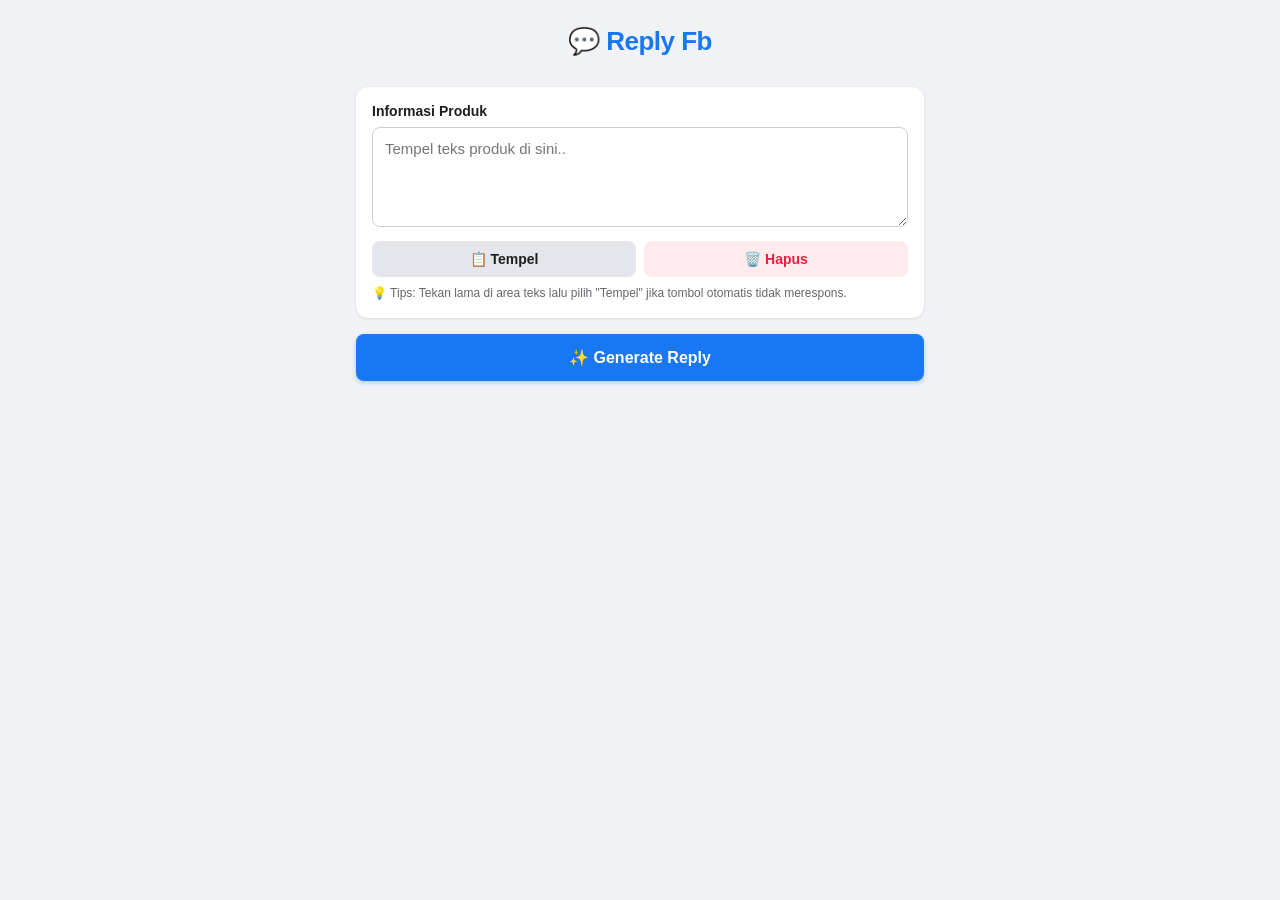
<file: index.html>
<!DOCTYPE html>
<html lang="id">
<head>
    <meta charset="UTF-8">
    <meta name="viewport" content="width=device-width, initial-scale=1.0, maximum-scale=1.0, user-scalable=no">
    <title>Reply Fb</title>
    <meta name="theme-color" content="#1877F2">
    <meta name="apple-mobile-web-app-title" content="Reply Fb">
    <meta name="apple-mobile-web-app-capable" content="yes">
    <meta name="apple-mobile-web-app-status-bar-style" content="black-translucent">
    
    <!-- Favicon Inline (Langsung muncul di tab browser tanpa file eksternal) -->
    <link rel="icon" href="data:image/svg+xml,<svg xmlns='http://www.w3.org/2000/svg' viewBox='0 0 100 100'><rect width='100' height='100' rx='20' fill='%231877F2'/><path d='M25 35 h50 a8 8 0 0 1 8 8 v25 a8 8 0 0 1 -8 8 h-35 l-12 12 v-12 h-3 a8 8 0 0 1 -8 -8 v-25 a8 8 0 0 1 8 -8 z' fill='white'/><path d='M58 45 h-6 a6 6 0 0 0 -6 6 v6 h-4 v8 h4 v16 h8 v-16 h6 l2 -8 h-8 v-6 a2 2 0 0 1 2 -2 h6 v-8 z' fill='%231877F2'/></svg>">
    <link rel="apple-touch-icon" href="icon-192.png">
    
    <link rel="manifest" href="manifest.json">
    <style>
        :root {
            --primary: #1877F2;
            --primary-dark: #145dbf;
            --bg: #f0f2f5;
            --card: #ffffff;
            --text: #1c1e21;
            --text-secondary: #65676b;
            --danger: #e41e3f;
            --success: #42b72a;
        }
        * { box-sizing: border-box; margin: 0; padding: 0; }
        body {
            font-family: -apple-system, BlinkMacSystemFont, "Segoe UI", Roboto, Helvetica, Arial, sans-serif;
            background-color: var(--bg);
            color: var(--text);
            padding: 16px;
            max-width: 600px;
            margin: 0 auto;
        }
        .header { text-align: center; margin-bottom: 20px; padding: 10px; }
        .header h1 { color: var(--primary); font-size: 26px; font-weight: 800; letter-spacing: -0.5px; }
        .card {
            background: var(--card);
            border-radius: 12px;
            padding: 16px;
            box-shadow: 0 1px 3px rgba(0,0,0,0.1);
            margin-bottom: 16px;
        }
        label { display: block; font-weight: 700; font-size: 14px; margin-bottom: 8px; color: var(--text); }
        textarea {
            width: 100%; padding: 12px; border: 1.5px solid #ccd0d5; border-radius: 8px;
            font-size: 15px; font-family: inherit; resize: vertical; min-height: 100px; 
            transition: border-color 0.2s, box-shadow 0.2s;
        }
        textarea:focus { outline: none; border-color: var(--primary); box-shadow: 0 0 0 3px rgba(24, 119, 242, 0.15); }
        .button-group { display: flex; gap: 8px; margin-top: 10px; flex-wrap: wrap; }
        button {
            flex: 1; padding: 10px 16px; border: none; border-radius: 8px; font-size: 14px;
            font-weight: 600; cursor: pointer; transition: all 0.2s;
            display: flex; align-items: center; justify-content: center; gap: 6px;
        }
        button:active { transform: scale(0.97); }
        .btn-secondary { background-color: #e4e6eb; color: var(--text); }
        .btn-secondary:hover { background-color: #d8dadf; }
        .btn-danger { background-color: #ffebee; color: var(--danger); }
        .btn-danger:hover { background-color: #ffcdd2; }
        .btn-primary { 
            background-color: var(--primary); color: white; width: 100%; 
            padding: 14px; font-size: 16px; font-weight: 700; margin-top: 8px;
            box-shadow: 0 2px 4px rgba(24, 119, 242, 0.3);
        }
        .btn-primary:hover { background-color: var(--primary-dark); }
        select {
            width: 100%; padding: 10px 12px; border: 1.5px solid #ccd0d5; border-radius: 8px;
            font-size: 14px; font-family: inherit; background: #fff; color: var(--text);
        }
        select:focus { outline: none; border-color: var(--primary); box-shadow: 0 0 0 3px rgba(24, 119, 242, 0.15); }
        .hint { font-size: 12px; color: var(--text-secondary); margin-top: 8px; line-height: 1.4; }
        
        .option-card {
            background: #f7f8fa; border: 1px solid #e4e6eb; border-radius: 10px;
            padding: 14px; margin-bottom: 12px; position: relative;
        }
        .option-header {
            display: flex; justify-content: space-between; align-items: center; margin-bottom: 10px;
        }
        .option-label { font-size: 16px; font-weight: 700; color: var(--text); }
        .style-badge {
            font-size: 12px; font-weight: 700; color: var(--primary);
            background: #e7f3ff; padding: 4px 10px; border-radius: 20px;
        }
        .option-text {
            font-size: 14px; line-height: 1.5; color: var(--text);
            white-space: pre-wrap; margin-bottom: 12px; word-break: break-word;
            background: white; padding: 12px; border-radius: 8px; border: 1px solid #e4e6eb;
        }
        .btn-copy { background-color: var(--success); color: white; width: 100%; padding: 10px; font-size: 14px; font-weight: 600; }
        .btn-copy:hover { background-color: #36a420; }
        .btn-copy.copied { background-color: var(--text-secondary); }
    </style>
</head>
<body>

    <div class="header">
        <h1>💬 Reply Fb</h1>
    </div>

    <div class="card">
        <label for="inputText">Informasi Produk</label>
        <textarea id="inputText" placeholder="Tempel teks produk di sini.."></textarea>
        
        <div class="button-group">
            <button class="btn-secondary" onclick="pasteText()">📋 Tempel</button>
            <button class="btn-danger" onclick="clearText()">🗑️ Hapus</button>
        </div>
        <div class="hint">💡 Tips: Tekan lama di area teks lalu pilih "Tempel" jika tombol otomatis tidak merespons.</div>
    </div>

    <button class="btn-primary" onclick="generateReply()">✨ Generate Reply</button>

    <div id="outputContainer" style="margin-top: 20px; display: none;">
        <div class="option-header">
            <div class="option-label">Hasil Rekomendasi</div>
        </div>
        <div id="optionsList"></div>
        <div class="hint" style="text-align: center; margin-top: 10px;">Kurang cocok? Tekan <b>Generate Reply</b> lagi untuk opsi lainnya.</div>
    </div>

    <script>
        // Template tanpa harga: redaksi ready / barang ada / cocok sesuai, tanpa panggilan, minim emoji
        const templates = [
            'Ready, {nama}. Barangnya ada, detailnya bisa dicek di sini\n{link}',
            'Barang ada, masih ready. Untuk {nama}, lihat dulu spesifikasinya apakah cocok\n{link}',
            'Ready stock. {nama} ini kemungkinan cocok dengan yang dicari, cek langsung di sini\n{link}',
            'Masih tersedia. {nama}, ada beberapa pilihan yang bisa disesuaikan, lihat di sini 👇\n{link}',
            'Barangnya ada. Silakan cek {nama}, mungkin sesuai kebutuhan\n{link}',
            'Ready ya. Coba lihat {nama} dulu, ada detail menarik di halamannya\n{link}',
            'Stok ada. {nama} cocok untuk yang lagi cari model seperti ini, cek di sini\n{link}',
            'Ada, masih ready. Lihat dulu {nama}, nanti bisa dinilai sendiri cocok atau tidak\n{link}',
            'Ready. Ada ulasan pembeli lain untuk {nama}, bisa jadi pertimbangan\n{link}',
            'Barang ada dan sesuai deskripsi. Detail {nama} lengkap di sini 👇\n{link}',
            'Masih ada. {nama}, fotonya lengkap, bisa dicocokkan dengan yang dibutuhkan\n{link}',
            'Tersedia. Ada satu bagian di {nama} yang sering terlewat, cek sendiri di sini\n{link}',
            'Ready stock, tinggal pilih yang cocok. {nama}\n{link}',
            'Stok masih ada. Pilihan {nama} lumayan lengkap, silakan dicek\n{link}',
            'Ada. Untuk {nama}, lihat variasi dan ulasannya dulu supaya pas dengan kebutuhan\n{link}',
            'Ready, barang ada. Biar tidak salah pilih, cek detail {nama} di sini\n{link}',
            'Masih ready. Coba lihat {nama}, siapa tahu sesuai yang sedang dicari\n{link}',
            'Barang tersedia. {nama} ini banyak yang tanya, detailnya ada di sini 👇\n{link}',
            'Ada stoknya. Silakan intip {nama}, nanti kelihatan cocok atau belum\n{link}',
            'Ready ya, barang ada. Spesifikasi {nama} lengkap di halaman ini\n{link}'
        ];
        const OPTION_COUNT = 6;
        let lastPicked = [];

        function pickTemplates(n) {
            // acak, hindari yang baru saja dipakai di generate sebelumnya
            const fresh = templates.filter(t => !lastPicked.includes(t));
            const pool = (fresh.length >= n ? fresh : templates).slice();
            for (let i = pool.length - 1; i > 0; i--) {
                const j = Math.floor(Math.random() * (i + 1));
                [pool[i], pool[j]] = [pool[j], pool[i]];
            }
            const picked = pool.slice(0, n);
            lastPicked = picked;
            return picked;
        }

        async function pasteText() {
            try {
                const text = await navigator.clipboard.readText();
                document.getElementById('inputText').value = text;
            } catch (err) {
                alert('Gagal menempel. Silakan tempel manual (Tekan lama di kolom teks lalu pilih Tempel).');
            }
        }

        function clearText() {
            document.getElementById('inputText').value = '';
            document.getElementById('outputContainer').style.display = 'none';
        }

        function extractProductInfo(input) {
            const linkMatch = input.match(/https?:\/\/[^\s]+/);
            const link = linkMatch ? linkMatch[0] : 'https://s.shopee.co.id/xxxx';

            let cleanText = input
                .replace(/\[.*?\]/g, '')       
                .replace(/\(.*?\)/g, '')       
                .replace(/https?:\/\/[^\s]+/g, '') 
                .replace(/dengan harga.*/i, '')    
                .replace(/Dapatkan di Shopee sekarang!/i, '') 
                .trim();

            let words = cleanText.split(/\s+/).filter(w => w.length > 0);
            
            if (words.length > 0 && (words[0].toLowerCase() === 'cek' || words[0].toLowerCase() === 'jual')) {
                words = words.slice(1);
            }
            
            const productName = words.slice(0, 6).join(' ') || 'Produk';

            return { link, productName };
        }

        function generateReply() {
            const input = document.getElementById('inputText').value;
            if (!input.trim()) {
                alert('Silakan tempel atau ketik informasi produk terlebih dahulu!');
                return;
            }

            const info = extractProductInfo(input);
            const list = document.getElementById('optionsList');
            list.innerHTML = '';

            pickTemplates(OPTION_COUNT).forEach((t, i) => {
                const text = t.replace('{nama}', info.productName).replace('{link}', info.link);

                const card = document.createElement('div');
                card.className = 'option-card';

                const head = document.createElement('div');
                head.className = 'option-header';
                const badge = document.createElement('div');
                badge.className = 'style-badge';
                badge.textContent = 'Opsi ' + (i + 1);
                head.appendChild(badge);

                const body = document.createElement('div');
                body.className = 'option-text';
                body.textContent = text;

                const btn = document.createElement('button');
                btn.className = 'btn-copy';
                btn.textContent = 'Salin Balasan';
                btn.onclick = () => copyText(body.textContent, btn);

                card.append(head, body, btn);
                list.appendChild(card);
            });

            const out = document.getElementById('outputContainer');
            out.style.display = 'block';
            out.scrollIntoView({ behavior: 'smooth', block: 'start' });
        }

        function flashCopied(btn) {
            btn.textContent = 'Berhasil Disalin';
            btn.classList.add('copied');
            setTimeout(() => {
                btn.textContent = 'Salin Balasan';
                btn.classList.remove('copied');
            }, 1500);
        }

        async function copyText(text, btn) {
            try {
                await navigator.clipboard.writeText(text);
            } catch (err) {
                const ta = document.createElement('textarea');
                ta.value = text;
                document.body.appendChild(ta);
                ta.select();
                document.execCommand('copy');
                document.body.removeChild(ta);
            }
            flashCopied(btn);
        }

        if ('serviceWorker' in navigator) {
            window.addEventListener('load', () => {
                navigator.serviceWorker.register('./sw.js')
                    .then(reg => console.log('SW registered:', reg))
                    .catch(err => console.log('SW registration failed:', err));
            });
        }
    </script>
</body>
</html>
</file>
